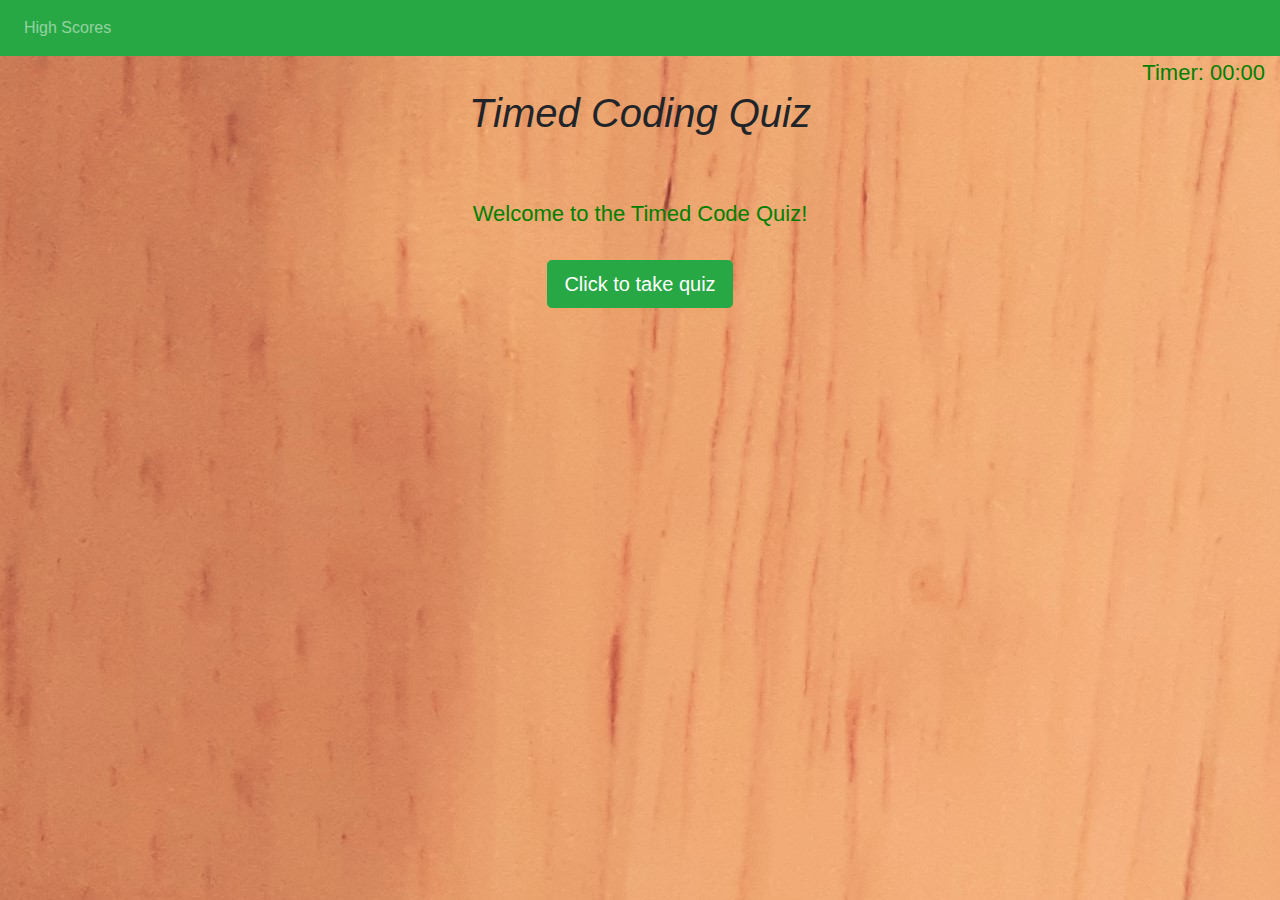
<file: index.html>
<!DOCTYPE html>
<html lang="en-us">


<head>
  <meta charset="UTF-8">
  <meta name="viewport" content="width=device-width, initial-scale=1.0">

  <title>Timed Quiz</title> <!-- appears in tab -->
  <link rel="stylesheet" href="https://maxcdn.bootstrapcdn.com/bootstrap/4.0.0/css/bootstrap.min.css">
  <!-- bootstrap elements -->
  <link rel="stylesheet" type="text/css" href="./assets/css/style.css">
  <!-- "/" goes up a directory!! link my stylesheet -->

</head>


<body>
  <nav class="navbar navbar-expand-sm navbar-dark bg-success navbar-light">
    <!--   <a class="navbar-brand" href="#">Quiz</a>   -->
    <button class="navbar-toggler" type="button" data-toggle="collapse" data-target="#navbarNavAltMarkup"
      aria-controls="navbarNavAltMarkup" aria-expanded="false" aria-label="Toggle navigation">
      <span class="navbar-toggler-icon"></span>
    </button>
    <div class="collapse navbar-collapse" id="navbarNavAltMarkup">
      <div class="navbar-nav">
        <!--        <a class="nav-item nav-link active" href="quiz.html"> <span class="sr-only">Quiz</span></a>  -->
        <a class="nav-item nav-link" href="highScores.html">High Scores</a>
      </div>
    </div>
  
  </nav>

  <div class="container-fluid">

    <p id="timer"></p>
    <h1 id="quizHeader" class="text-center">Timed Coding Quiz</h1>
    <p class="text-center" id="message">Welcome to the Timed Code Quiz!</p>

    <div class="row">
      <div class="col text-center">

        <button type="button" class="btn btn-success btn-lg text-center" id="beginQuiz">Click to take
          quiz</button>
      </div> <!-- end of column -->
    </div> <!-- end of row -->


    <div class="row">
      <div class="col text-center">
        <br>
        <p id="question"></p>
            <ul id="answer-list">
            <!--  items are added in js after quiz is started -->
          </ul>
      </div> <!-- end of column -->
    </div> <!-- end of row -->
  </div> <!-- end of container -->

  <script src="https://code.jquery.com/jquery-3.3.1.slim.min.js"
    integrity="sha384-q8i/X+965DzO0rT7abK41JStQIAqVgRVzpbzo5smXKp4YfRvH+8abtTE1Pi6jizo"
    crossorigin="anonymous"></script>
  <script src="https://cdnjs.cloudflare.com/ajax/libs/popper.js/1.14.7/umd/popper.min.js"
    integrity="sha384-UO2eT0CpHqdSJQ6hJty5KVphtPhzWj9WO1clHTMGa3JDZwrnQq4sF86dIHNDz0W1"
    crossorigin="anonymous"></script>
  <script src="https://stackpath.bootstrapcdn.com/bootstrap/4.3.1/js/bootstrap.min.js"
    integrity="sha384-JjSmVgyd0p3pXB1rRibZUAYoIIy6OrQ6VrjIEaFf/nJGzIxFDsf4x0xIM+B07jRM"
    crossorigin="anonymous"></script>


  <script src="./assets/Javascript/questions.js" type="text/Javascript"></script>
  <script src="./assets/Javascript/quiz.js" type="text/Javascript"></script>


</body>

</html>
</file>
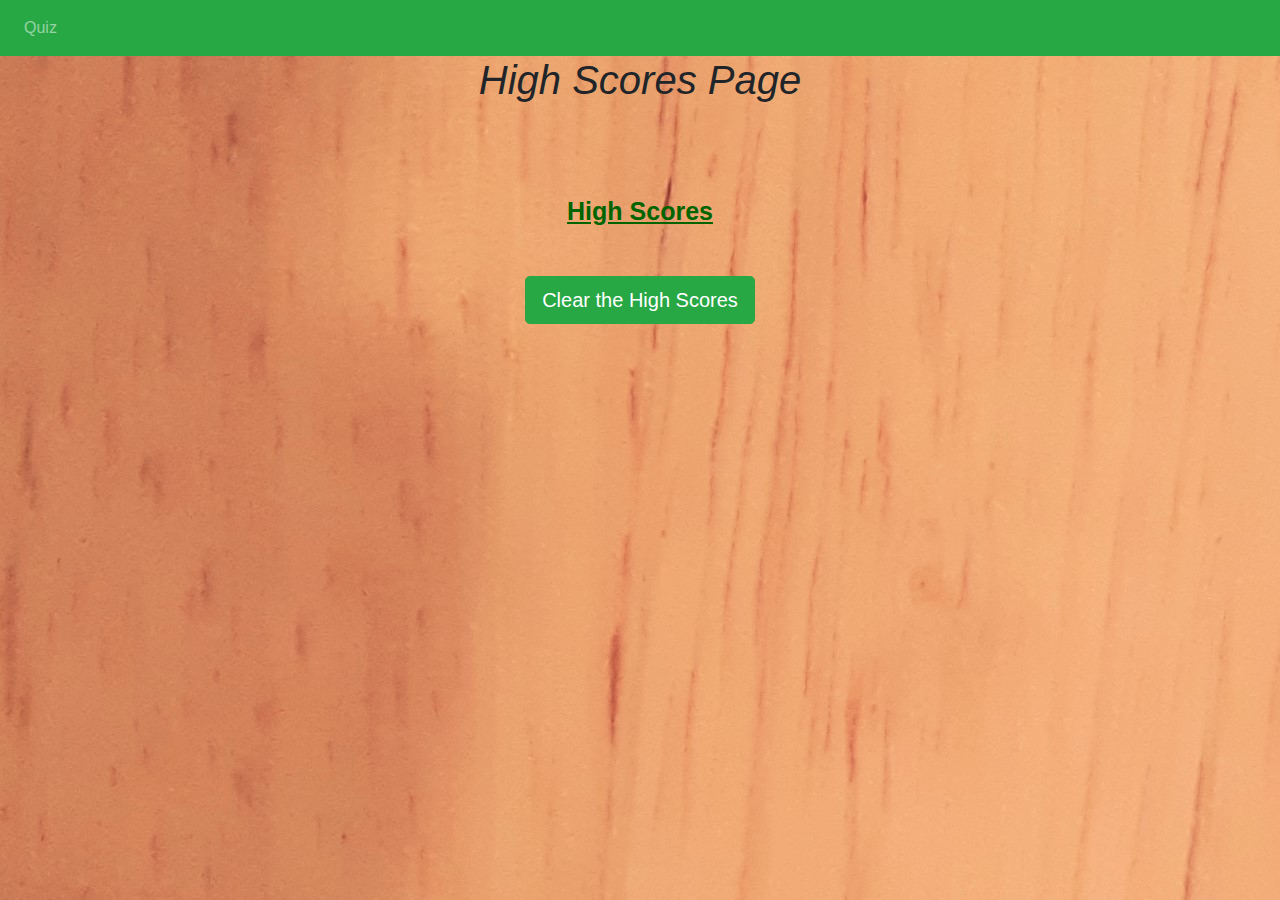
<file: highScores.html>
<!DOCTYPE html>
<html lang="en-us">


<head>
    <meta charset="UTF-8">
    <meta name="viewport" content="width=device-width, initial-scale=1.0">

    <title>Timed Quiz-High Scores</title> <!-- appears in tab -->
    <link rel="stylesheet" href="https://maxcdn.bootstrapcdn.com/bootstrap/4.0.0/css/bootstrap.min.css">
    <!-- bootstrap elements -->
    <link rel="stylesheet" type="text/css" href="./assets/css/style.css">
    <!-- "/" goes up a directory!! link my stylesheet -->

</head>


<body>
    <nav class="navbar navbar-expand-sm navbar-dark bg-success">
        <!--   <a class="navbar-brand" href="quiz.html">Quiz</a>  -->
        <button class="navbar-toggler" type="button" data-toggle="collapse" data-target="#navbarNavAltMarkup"
            aria-controls="navbarNavAltMarkup" aria-expanded="false" aria-label="Toggle navigation">
            <span class="navbar-toggler-icon"></span>
        </button>
        <div class="collapse navbar-collapse" id="navbarNavAltMarkup">
            <div class="navbar-nav">
                <a class="nav-item nav-link" href="index.html">Quiz</a>
                <!--           <a class="nav-item nav-link active" href="#">High Scores<span class="sr-only">Quiz</span></a>  -->
            </div>
        </div>
    </nav>

    <div class="container-fluid" id="highScoresHdrDiv">

        <h1 id="quizHeader" class="text-center">High Scores Page</h1>
        <div class="text-center" id="score"></div>
        <div class="text-center" id="pleaseEnter">
            <label id="initInput1" for="initInput">Please enter your initials:</label>
            <input type="text" id="initInput" name="initInput" required minlength="2" size="10">
        </div>
</div>

<div class="row">
    <div class="col text-center">

      <button type="button" class="btn btn-success btn-lg text-center" id="clearScores">Clear the High Scores</button>
    </div> <!-- end of column -->
  </div> <!-- end of row -->

        <script src="https://code.jquery.com/jquery-3.3.1.slim.min.js"
            integrity="sha384-q8i/X+965DzO0rT7abK41JStQIAqVgRVzpbzo5smXKp4YfRvH+8abtTE1Pi6jizo"
            crossorigin="anonymous"></script>
        <script src="https://cdnjs.cloudflare.com/ajax/libs/popper.js/1.14.7/umd/popper.min.js"
            integrity="sha384-UO2eT0CpHqdSJQ6hJty5KVphtPhzWj9WO1clHTMGa3JDZwrnQq4sF86dIHNDz0W1"
            crossorigin="anonymous"></script>
        <script src="https://stackpath.bootstrapcdn.com/bootstrap/4.3.1/js/bootstrap.min.js"
            integrity="sha384-JjSmVgyd0p3pXB1rRibZUAYoIIy6OrQ6VrjIEaFf/nJGzIxFDsf4x0xIM+B07jRM"
            crossorigin="anonymous"></script>

        <script src="./assets/Javascript/questions.js" type="text/Javascript"></script>
        <script src="./assets/Javascript/quiz.js" type="text/Javascript"></script>

</body>

</html>
</file>
<file: assets/css/style.css>
body {
    background-image: url("../images/Wood.jpg");
}


p, #score, #pleaseEnter {
    color: green;
    font-size: 22px;
    margin: auto;
    padding: 0;
    text-align: center;
}

.hover {
    color: white;
    background-color: green;
}

.high-score, .high-score-header {
    height: 1.5em;
    color: darkgreen;
    font-weight: bold;
    font-size: 20px;
    margin: auto;
    text-align: center;
}

.high-score-header {
    font-size: 25px;
    height: 2em;
    margin-top: 40px;
    text-decoration: underline;
}
#message {
    width: 50%;
}

#beginQuiz {
    margin: 30px;
}

#quizHeader {
    height: 100px;
    font-style: italic;
    text-decoration-style: wavy;
}

#answer-list, #question {
    margin: auto;
    color: green;
    font-weight: bold;
}

#clearScores {
    margin: 30px;
}

#answer-list {
    width: 60%;
    text-align: center;
    margin-top: 20px;
    list-style-position: inside;    
}

#timer {
    text-align: right;
}

#score, #pleaseEnter {
    height: 30px;
    font-weight: bold;
    margin: 20px;
}
</file>
